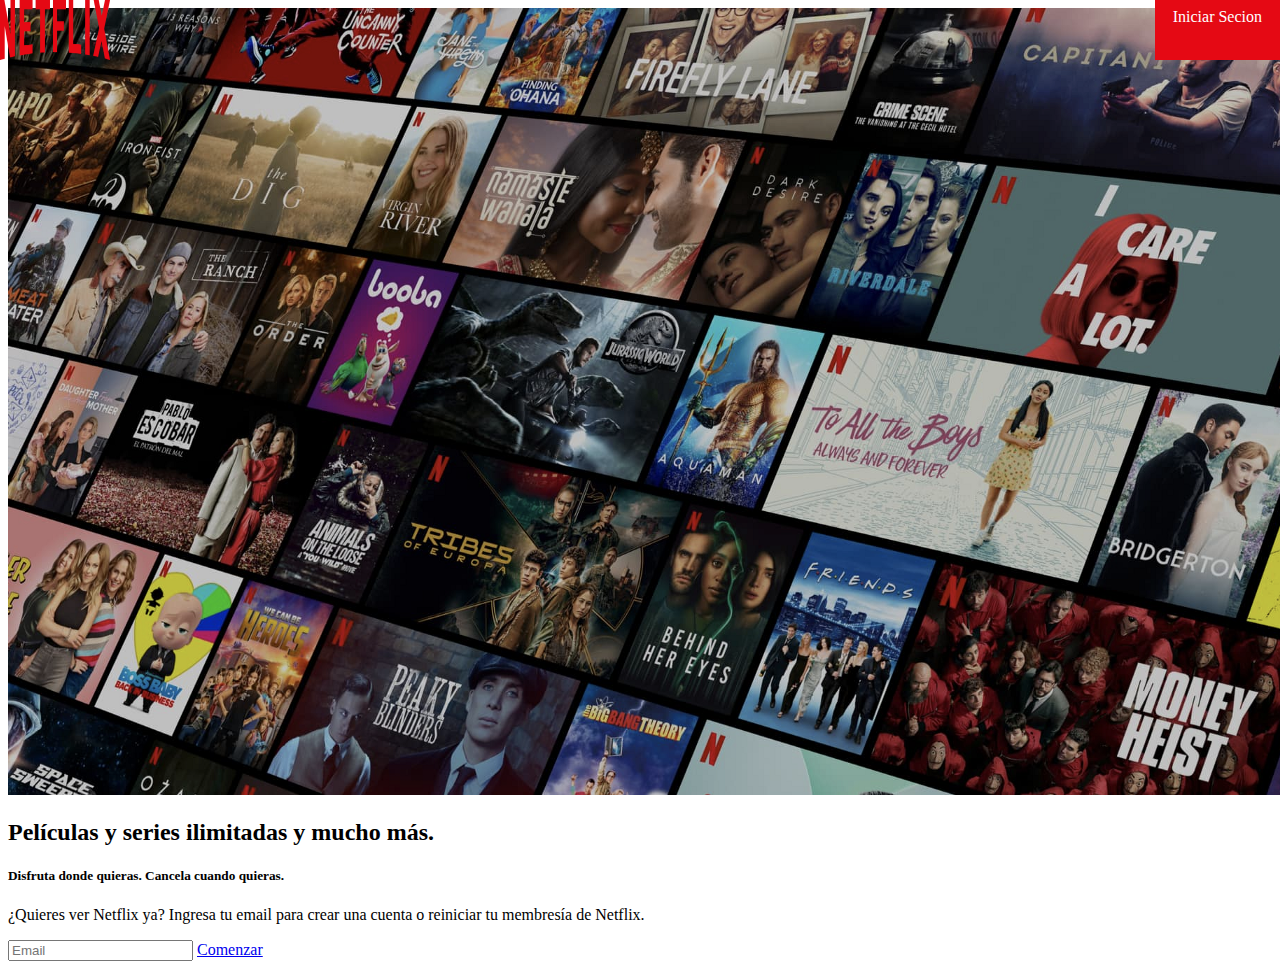
<file: index.html>
<!DOCTYPE html>
<html lang="en">
<head>
    <meta charset="UTF-8">
    <meta http-equiv="X-UA-Compatible" content="IE=edge">
    <meta name="viewport" content="width=device-width, initial-scale=1.0">
    <link rel="stylesheet" type="text/css" href="./styles/index.css" media="screen" />
    <title>Document</title>
</head>
<body>
    <section class="barra">
        <div class="contedioBarra">
            <img src="./assets/netflix.png" style="width : 110px; height: 60px;">
            <a href="#">Iniciar Secion</a>
        </div>
    </section>
    <div class="background">
        <img src="./assets/background.png">
        <div class="box">
            <div class="heading">
                <h2>Películas y series ilimitadas y mucho más.</h2>
                <h5>Disfruta donde quieras. Cancela cuando quieras.</h5>
                <p>¿Quieres ver Netflix ya? Ingresa tu email para crear una cuenta o reiniciar tu membresía de Netflix.</p>
            </div>
            <div class="buscar">
                <input type="text" name="" placeholder="Email">
                <a href="#">Comenzar</a>
            </div>
        </div>
    </div>
</body>
</html>
</file>
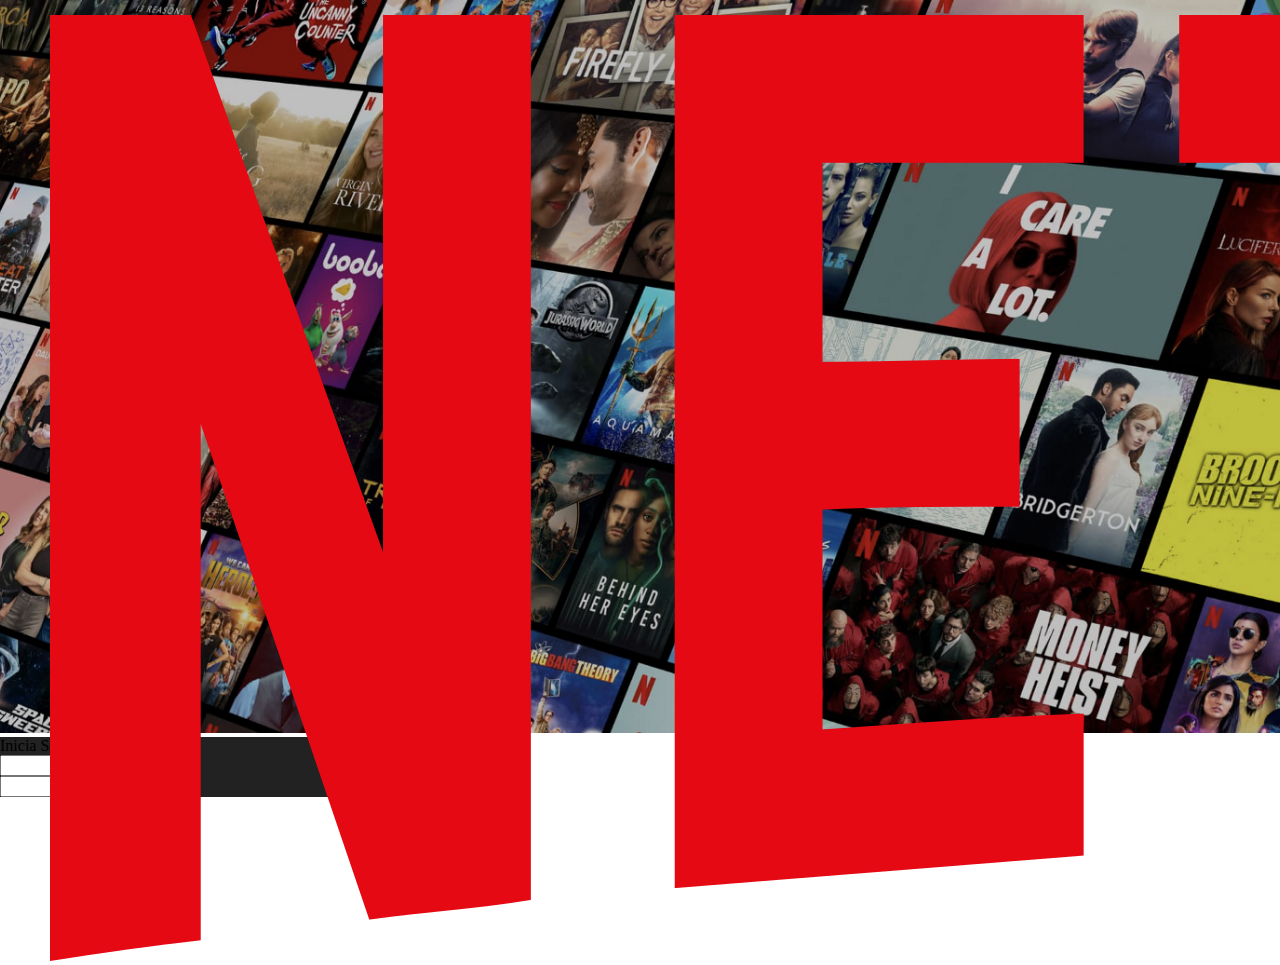
<file: login.html>
<!DOCTYPE html>
<html lang="en">
<head>
    <meta charset="UTF-8">
    <meta http-equiv="X-UA-Compatible" content="IE=edge">
    <meta name="viewport" content="width=device-width, initial-scale=1.0">
    <link rel="stylesheet" type="text/css" href="./styles/login.css" media="screen" />
    <link href="https://cdn.jsdelivr.net/npm/bootstrap@5.1.3/dist/css/bootstrap.min.css" rel="stylesheet" integrity="sha384-1BmE4kWBq78iYhFldvKuhfTAU6auU8tT94WrHftjDbrCEXSU1oBoqyl2QvZ6jIW3" crossorigin="anonymous">
    <script src="https://cdn.jsdelivr.net/npm/bootstrap@5.1.3/dist/js/bootstrap.bundle.min.js" integrity="sha384-ka7Sk0Gln4gmtz2MlQnikT1wXgYsOg+OMhuP+IlRH9sENBO0LRn5q+8nbTov4+1p" crossorigin="anonymous"></script>
    <link href="https://fonts.googleapis.com/icon?family=Material+Icons" rel="stylesheet">
    <title>Netflix</title>
</head>
<body>
    <nav class="container-fluid">
        <div class="row barra">
            <div class="col" style="padding-left: 50px;">
                <img src="./assets/netflix.png">
            </div>
        </div>
    </nav>
    <div class="container-fluid">
        <img src="./assets/background.png" style="width: 101.835%; margin-left: -12px;">
    </div>
    <div class="login">
        <div class="formuralio">
            <div>
                <label>Inicia Seción</label>
            </div>
            <div>
                <input type="text">
            </div>
            <div>
                <input type="text">
            </div>
        </div>
    </div>
</body>
</html>
</file>
<file: styles/index.css>
.barra .contedioBarra{
    position: absolute;
    top: 0;
    left: 0;
    display: flex;
    justify-content: space-between;
    width: 100%;
}
.contedioBarra img {
    width: 100px;
    height: 100px;
}

.barra .contedioBarra a{
    color: #fff;
    text-decoration: none;
    background-color: #e50914;
    padding: 8px 18px;
    border-right: 5px;
}
</file>
<file: styles/login.css>
body{
    margin: 0;
}
.barra {
    padding-top: 15px;
    position: absolute;
    width: 100%;
}
.combo {
    width: 100px;
}
.container-fluid button{
    width: 150px;
}
.conteiner input{
    width: 200px;
}
.login {
    background-color: rgb(34, 34, 34);
    display: flex;
    width: 25rem;
}
.formuralio{
    display: block;
}
</file>
